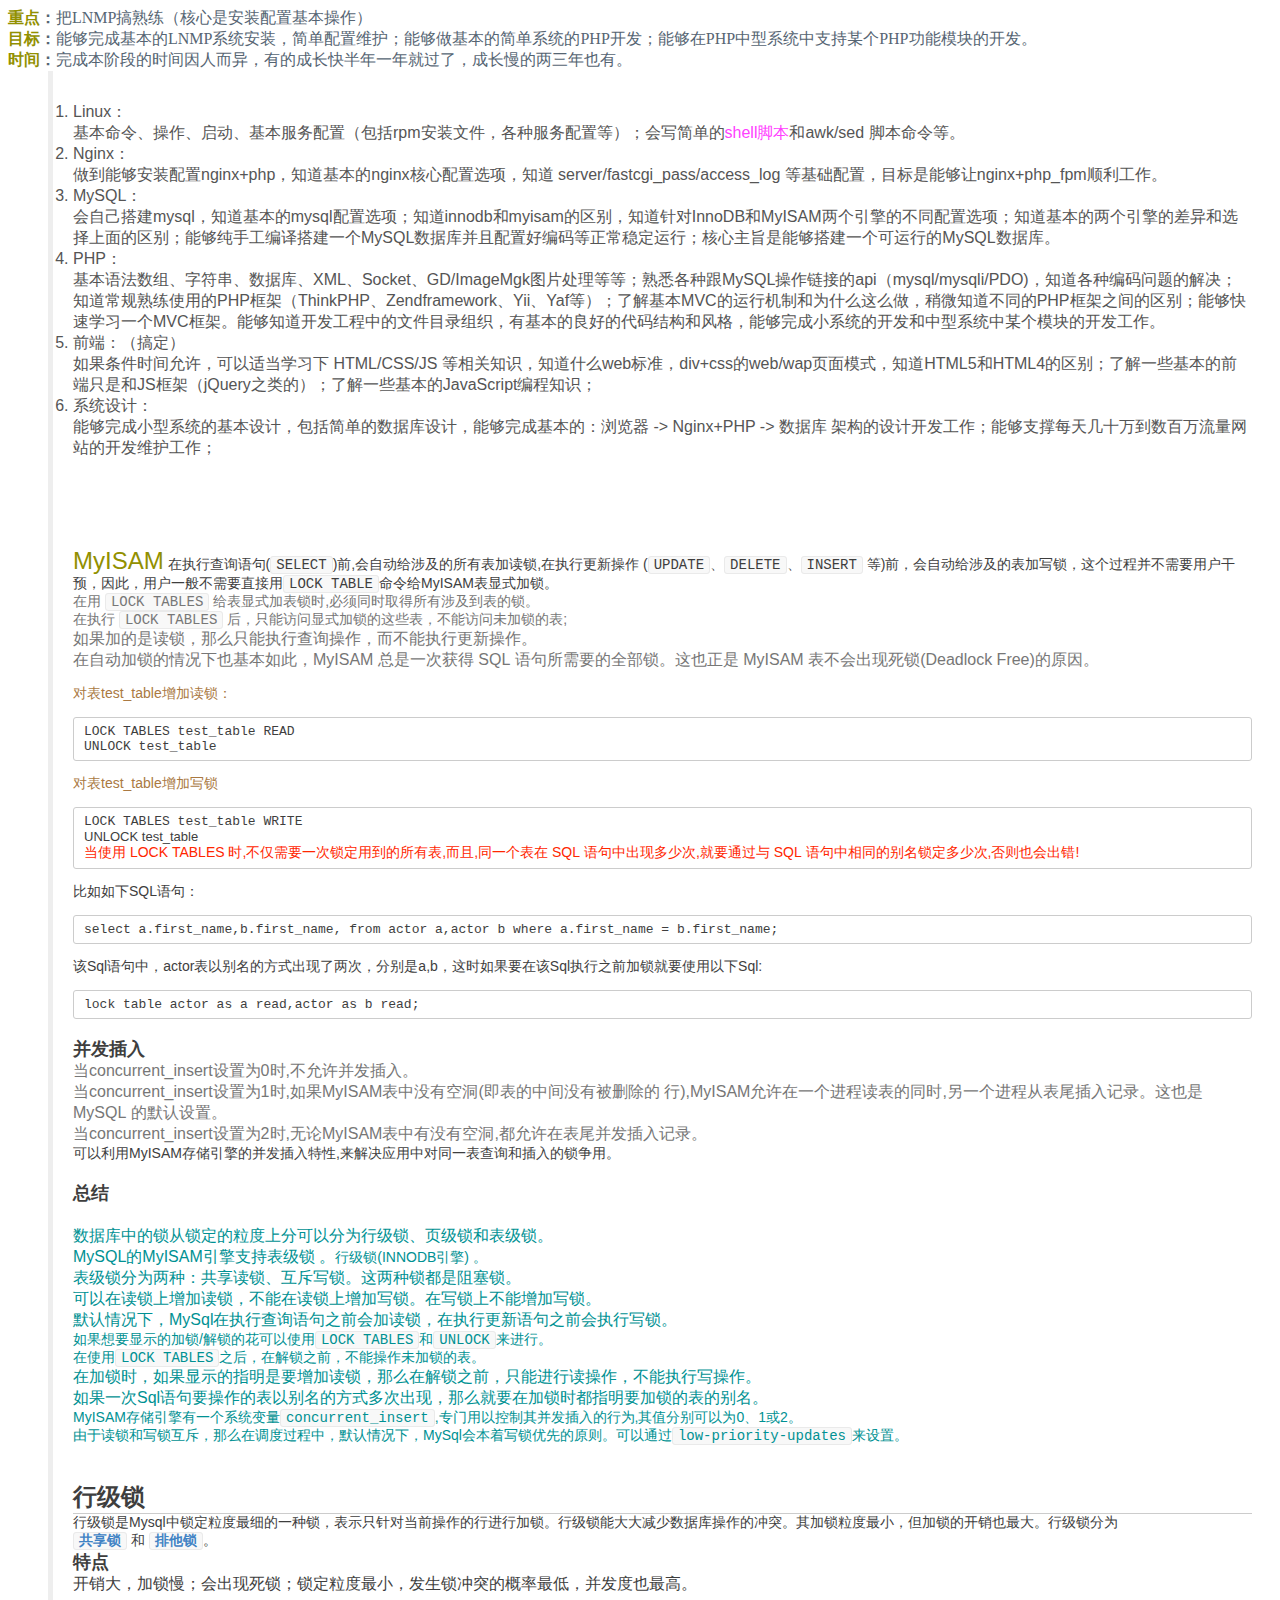
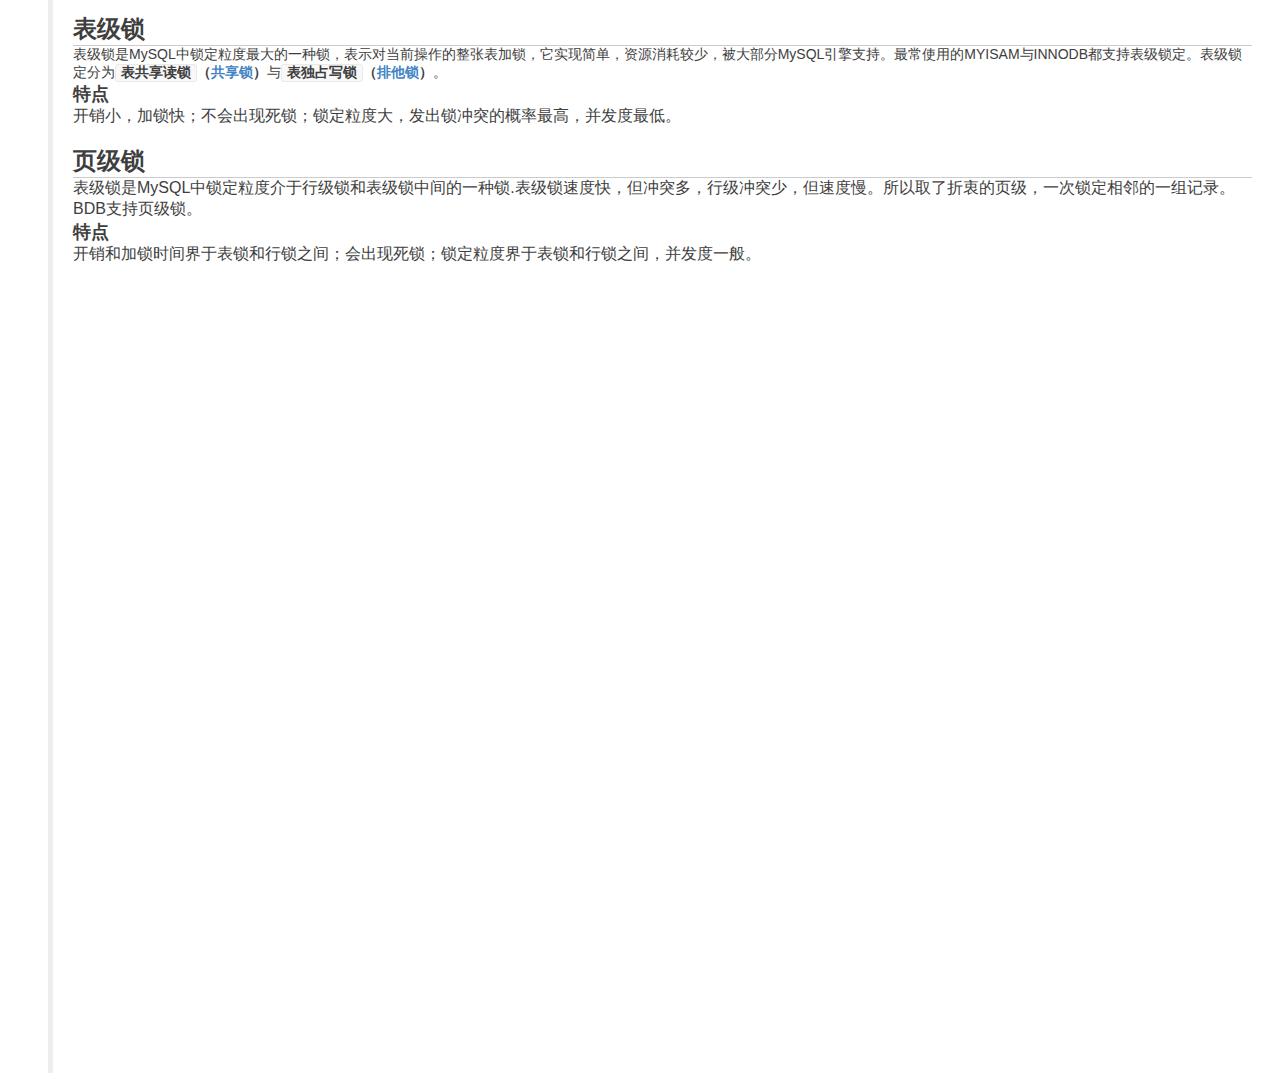
<file: index.html>
<?xml version="1.0" encoding="UTF-8" standalone="no"?>
<!DOCTYPE html PUBLIC "-//W3C//DTD XHTML 1.0 Transitional//EN" "http://www.w3.org/TR/xhtml1/DTD/xhtml1-transitional.dtd">
<html>
    <head>
        <meta http-equiv="Content-Type" content="text/html; charset=UTF-8"/>
        <meta name="exporter-version" content="Evernote Mac 6.8 (453749)"/>
        <meta name="altitude" content="46.21904373168945"/>
        <meta name="author" content="qwe852780@vip.qq.com"/>
        <meta name="created" content="2016-08-02 10:08:06 +0000"/>
        <meta name="latitude" content="39.94785663699393"/>
        <meta name="longitude" content="116.4172401452305"/><meta name="source" content="desktop.mac"/><meta name="updated" content="2016-11-17 02:24:59 +0000"/><title>New</title></head><body>
<div><span style="color: rgb(86, 101, 115);"><strong style="border: 0px; padding: 0px; font-weight: bold; font-style: inherit; font-size: 16px; font-family: inherit; vertical-align: baseline; background-color: transparent; background-position: initial initial; background-repeat: initial initial;"><span style="color: rgb(146, 144, 0);">重点</span>：</strong><span style="font-size: 16px;"><span style="font-family: inherit;">把LNMP搞熟练（核心是安装配置基本操作）</span></span></span></div>
<div><span style="color: rgb(86, 101, 115);"><strong style="border: 0px; padding: 0px; font-weight: bold; font-style: inherit; font-size: 16px; font-family: inherit; vertical-align: baseline; background-color: transparent; background-position: initial initial; background-repeat: initial initial;"><span style="color: rgb(146, 144, 0);">目标</span>：</strong><span style="font-family: inherit;"><span style="font-size: 16px;">能够完成基本的LNMP系统安装，简单配置维护；能够做基本的简单系统的PHP开发；能够在PHP中型系统中支持某个PHP功能模块的开发。</span></span></span></div>
<div><span style="color: rgb(86, 101, 115);"><strong style="border: 0px; padding: 0px; font-weight: bold; font-style: inherit; font-size: 16px; font-family: inherit; vertical-align: baseline; background-color: transparent; background-position: initial initial; background-repeat: initial initial;"><span style="color: rgb(146, 144, 0);">时间</span>：</strong><span style="font-family: inherit;"><span style="font-size: 16px;">完成本阶段的时间因人而异，有的成长快半年一年就过了，成长慢的两三年也有。</span></span></span></div>
<div>
<div style="border-width: 0px 0px 0px 5px; border-left-style: solid; border-left-color: rgb(238, 238, 238); padding: 15px 20px 1px; font-weight: normal; font-style: normal; font-size: 16px; font-family: 'Open Sans', 'Hiragino Sans GB', 'Microsoft YaHei', 'WenQuanYi Micro Hei', Arial, Verdana, Tahoma, sans-serif; vertical-align: baseline; background-color: transparent; color: rgb(153, 153, 153); font-variant-caps: normal; letter-spacing: normal; orphans: auto; text-align: start; text-indent: 0px; text-transform: none; white-space: normal; widows: auto; word-spacing: 0px; -webkit-text-stroke-width: 0px; background-position: initial initial; background-repeat: initial initial;margin-left:40px;">
<div style="border: 0px; padding: 0px; font-weight: inherit; font-style: inherit; font-size: 16px; font-family: inherit; vertical-align: baseline; background-color: transparent; color: rgb(86, 101, 115); background-position: initial initial; background-repeat: initial initial;"/>
</div>
<ol style="border: 0px; padding: 0px; font-weight: normal; font-style: normal; font-size: 16px; font-family: 'Open Sans', 'Hiragino Sans GB', 'Microsoft YaHei', 'WenQuanYi Micro Hei', Arial, Verdana, Tahoma, sans-serif; vertical-align: baseline; background-color: transparent; list-style: decimal; color: rgb(85, 85, 85); font-variant-caps: normal; letter-spacing: normal; orphans: auto; text-align: start; text-indent: 0px; text-transform: none; white-space: normal; widows: auto; word-spacing: 0px; -webkit-text-stroke-width: 0px; background-position: initial initial; background-repeat: initial initial;">
<li style="border: 0px; padding: 0px; font-weight: inherit; font-style: inherit; font-size: 16px; font-family: inherit; vertical-align: baseline; background-color: transparent; list-style: decimal; background-position: initial initial; background-repeat: initial initial;">Linux：<br style="border: 0px; padding: 0px;"/>
基本命令、操作、启动、基本服务配置（包括rpm安装文件，各种服务配置等）；会写简单的<span style="color: rgb(255, 64, 255);">shell脚本</span>和awk/sed 脚本命令等。</li>
<li style="border: 0px; padding: 0px; font-weight: inherit; font-style: inherit; font-size: 16px; font-family: inherit; vertical-align: baseline; background-color: transparent; list-style: decimal; background-position: initial initial; background-repeat: initial initial;">Nginx：<br style="border: 0px; padding: 0px;"/>
做到能够安装配置nginx+php，知道基本的nginx核心配置选项，知道 server/fastcgi_pass/access_log 等基础配置，目标是能够让nginx+php_fpm顺利工作。</li>
<li style="border: 0px; padding: 0px; font-weight: inherit; font-style: inherit; font-size: 16px; font-family: inherit; vertical-align: baseline; background-color: transparent; list-style: decimal; background-position: initial initial; background-repeat: initial initial;">MySQL：<br style="border: 0px; padding: 0px;"/>
会自己搭建mysql，知道基本的mysql配置选项；知道innodb和myisam的区别，知道针对InnoDB和MyISAM两个引擎的不同配置选项；知道基本的两个引擎的差异和选择上面的区别；能够纯手工编译搭建一个MySQL数据库并且配置好编码等正常稳定运行；核心主旨是能够搭建一个可运行的MySQL数据库。</li>
<li style="border: 0px; padding: 0px; font-weight: inherit; font-style: inherit; font-size: 16px; font-family: inherit; vertical-align: baseline; background-color: transparent; list-style: decimal; background-position: initial initial; background-repeat: initial initial;">PHP：<br style="border: 0px; padding: 0px;"/>
基本语法数组、字符串、数据库、XML、Socket、GD/ImageMgk图片处理等等；熟悉各种跟MySQL操作链接的api（mysql/mysqli/PDO)，知道各种编码问题的解决；知道常规熟练使用的PHP框架（ThinkPHP、Zendframework、Yii、Yaf等）；了解基本MVC的运行机制和为什么这么做，稍微知道不同的PHP框架之间的区别；能够快速学习一个MVC框架。能够知道开发工程中的文件目录组织，有基本的良好的代码结构和风格，能够完成小系统的开发和中型系统中某个模块的开发工作。</li>
<li style="border: 0px; padding: 0px; font-weight: inherit; font-style: inherit; font-size: 16px; font-family: inherit; vertical-align: baseline; background-color: transparent; list-style: decimal; background-position: initial initial; background-repeat: initial initial;">前端：（搞定）<br style="border: 0px; padding: 0px;"/>
如果条件时间允许，可以适当学习下 HTML/CSS/JS 等相关知识，知道什么web标准，div+css的web/wap页面模式，知道HTML5和HTML4的区别；了解一些基本的前端只是和JS框架（jQuery之类的）；了解一些基本的JavaScript编程知识；</li>
<li style="border: 0px; padding: 0px; font-weight: inherit; font-style: inherit; font-size: 16px; font-family: inherit; vertical-align: baseline; background-color: transparent; list-style: decimal; background-position: initial initial; background-repeat: initial initial;">系统设计：<br style="border: 0px; padding: 0px;"/>
能够完成小型系统的基本设计，包括简单的数据库设计，能够完成基本的：浏览器 -&gt; Nginx+PHP -&gt; 数据库 架构的设计开发工作；能够支撑每天几十万到数百万流量网站的开发维护工作；</li>
</ol>
<div style="border: 0px; padding: 0px; font-weight: inherit; font-style: inherit; vertical-align: baseline; background-color: transparent; list-style: decimal;">
<div><span style="font-size: 16px;"><br/></span></div>
<div><span style="font-size: 16px;"><br/></span></div>
<div><span style="font-size: 16px;"><br/></span></div>
<div><br/></div>
<div>
<div>
<div style="padding: 0px; box-sizing: border-box !important; word-wrap: break-word !important; clear: both; min-height: 1em; white-space: normal; font-style: normal; font-variant-ligatures: normal; font-variant-caps: normal; font-weight: normal; letter-spacing: normal; orphans: 2; text-align: start; text-indent: 0px; text-transform: none; widows: 2; word-spacing: 0px; -webkit-text-stroke-width: 0px; -webkit-print-color-adjust: exact; font-family: Helvetica, arial, sans-serif; font-size: 14px; background-color: rgb(255, 255, 255);">
<div><span style="color: rgb(62, 62, 62);"><span style="color: rgb(146, 144, 0);"><span style="font-size: 24px;">MyISAM</span></span> 在执行查询语句(<code style=" padding: 0px 5px; max-width: 100%; box-sizing: border-box !important; word-wrap: break-word !important; -webkit-print-color-adjust: exact; white-space: nowrap; border-width: 1px; border-style: solid; border-color: rgb(234, 234, 234); background-color: rgb(248, 248, 248); border-radius: 3px;">SELECT</code>)前,会自动给涉及的所有表加读锁,在执行更新操作 (<code style=" padding: 0px 5px; max-width: 100%; box-sizing: border-box !important; word-wrap: break-word !important; -webkit-print-color-adjust: exact; white-space: nowrap; border-width: 1px; border-style: solid; border-color: rgb(234, 234, 234); background-color: rgb(248, 248, 248); border-radius: 3px;">UPDATE</code>、<code style=" padding: 0px 5px; max-width: 100%; box-sizing: border-box !important; word-wrap: break-word !important; -webkit-print-color-adjust: exact; white-space: nowrap; border-width: 1px; border-style: solid; border-color: rgb(234, 234, 234); background-color: rgb(248, 248, 248); border-radius: 3px;">DELETE</code>、<code style=" padding: 0px 5px; max-width: 100%; box-sizing: border-box !important; word-wrap: break-word !important; -webkit-print-color-adjust: exact; white-space: nowrap; border-width: 1px; border-style: solid; border-color: rgb(234, 234, 234); background-color: rgb(248, 248, 248); border-radius: 3px;">INSERT</code> 等)前，会自动给涉及的表加写锁，这个过程并不需要用户干预，因此，用户一般不需要直接用<code style=" padding: 0px 5px; max-width: 100%; box-sizing: border-box !important; word-wrap: break-word !important; -webkit-print-color-adjust: exact; white-space: nowrap; border-width: 1px; border-style: solid; border-color: rgb(234, 234, 234); background-color: rgb(248, 248, 248); border-radius: 3px;">LOCK TABLE</code>命令给MyISAM表显式加锁。</span></div>
</div>
</div>
<div>
<div style="padding: 0px; box-sizing: border-box !important; clear: both; min-height: 1em; font-family: Helvetica, arial, sans-serif; font-size: 14px; font-style: normal; font-variant-ligatures: normal; font-variant-caps: normal; font-weight: normal; letter-spacing: normal; orphans: 2; text-align: start; text-indent: 0px; text-transform: none; widows: 2; word-spacing: 0px; -webkit-text-stroke-width: 0px; -webkit-print-color-adjust: exact;">
<div><span style="color: rgb(119, 119, 119);">在用 <code style="padding: 0px 5px; max-width: 100%; box-sizing: border-box !important; -webkit-print-color-adjust: exact; border-width: 1px; border-style: solid; border-color: rgb(234, 234, 234); background-color: rgb(248, 248, 248); border-radius: 3px;">LOCK TABLES</code> 给表显式加表锁时,必须同时取得所有涉及到表的锁。</span></div>
</div>
</div>
<div>
<div style="padding: 0px; box-sizing: border-box !important; clear: both; min-height: 1em; font-family: Helvetica, arial, sans-serif; font-size: 14px; font-style: normal; font-variant-ligatures: normal; font-variant-caps: normal; font-weight: normal; letter-spacing: normal; orphans: 2; text-align: start; text-indent: 0px; text-transform: none; widows: 2; word-spacing: 0px; -webkit-text-stroke-width: 0px; -webkit-print-color-adjust: exact;">
<div><span style="color: rgb(119, 119, 119);">在执行 <code style="padding: 0px 5px; max-width: 100%; box-sizing: border-box !important; -webkit-print-color-adjust: exact; border-width: 1px; border-style: solid; border-color: rgb(234, 234, 234); background-color: rgb(248, 248, 248); border-radius: 3px;">LOCK TABLES</code> 后，只能访问显式加锁的这些表，不能访问未加锁的表;</span></div>
</div>
</div>
<div>
<div style="padding: 0px; box-sizing: border-box !important; clear: both; min-height: 1em; font-style: normal; font-variant-ligatures: normal; font-variant-caps: normal; font-weight: normal; letter-spacing: normal; orphans: 2; text-align: start; text-indent: 0px; text-transform: none; widows: 2; word-spacing: 0px; -webkit-text-stroke-width: 0px; -webkit-print-color-adjust: exact;">
<div><span style="font-family: Helvetica, arial, sans-serif;"><span style="color: rgb(119, 119, 119);">如果加的是读锁，那么只能执行查询操作，而不能执行更新操作。</span></span></div>
</div>
</div>
</div>
<div>
<div style="padding: 0px; clear: both; min-height: 1em; font-style: normal; font-variant-ligatures: normal; font-variant-caps: normal; font-weight: normal; letter-spacing: normal; orphans: 2; text-align: start; text-indent: 0px; text-transform: none; widows: 2; word-spacing: 0px; -webkit-text-stroke-width: 0px; -webkit-print-color-adjust: exact; box-sizing: border-box !important;">
<div><span style="color: rgb(119, 119, 119);"><span style="font-family: Helvetica, arial, sans-serif;">在自动加锁的情况下也基本如此，MyISAM 总是一次获得 SQL 语句所需要的全部锁。这也正是 MyISAM 表不会出现死锁(Deadlock Free)的原因。</span></span></div>
<div>
<p style=" padding: 0px; max-width: 100%; box-sizing: border-box !important; word-wrap: break-word !important; clear: both; min-height: 1em; white-space: normal; color: rgb(62, 62, 62); font-style: normal; font-variant-ligatures: normal; font-variant-caps: normal; font-weight: normal; letter-spacing: normal; orphans: 2; text-align: start; text-indent: 0px; text-transform: none; widows: 2; word-spacing: 0px; -webkit-text-stroke-width: 0px; -webkit-print-color-adjust: exact; font-family: Helvetica, arial, sans-serif; font-size: 14px; background-color: rgb(255, 255, 255);"><span style="color: rgb(170, 121, 66);">对表test_table增加读锁：</span></p>
<pre style="padding: 6px 10px; max-width: 100%; box-sizing: border-box !important; word-wrap: break-word !important; color: rgb(62, 62, 62); font-style: normal; font-variant-ligatures: normal; font-variant-caps: normal; font-weight: normal; letter-spacing: normal; orphans: 2; text-align: start; text-indent: 0px; text-transform: none; widows: 2; word-spacing: 0px; -webkit-text-stroke-width: 0px; background-color: rgb(255, 255, 255); -webkit-print-color-adjust: exact; border-width: 1px; border-style: solid; border-color: rgb(204, 204, 204); font-size: 13px; overflow: auto; border-radius: 3px;">
<code style=" padding: 0px; max-width: 100%; box-sizing: border-box !important; word-wrap: break-word !important; -webkit-print-color-adjust: exact; border-width: initial; border-style: none; border-color: initial; background-color: transparent; border-radius: 3px;">LOCK TABLES test_table READ
UNLOCK test_table</code>
</pre>
<p style=" padding: 0px; max-width: 100%; box-sizing: border-box !important; word-wrap: break-word !important; clear: both; min-height: 1em; white-space: normal; color: rgb(62, 62, 62); font-style: normal; font-variant-ligatures: normal; font-variant-caps: normal; font-weight: normal; letter-spacing: normal; orphans: 2; text-align: start; text-indent: 0px; text-transform: none; widows: 2; word-spacing: 0px; -webkit-text-stroke-width: 0px; -webkit-print-color-adjust: exact; font-family: Helvetica, arial, sans-serif; font-size: 14px; background-color: rgb(255, 255, 255);"><span style="color: rgb(170, 121, 66);">对表test_table增加写锁</span></p>
<div style="padding: 6px 10px; box-sizing: border-box !important; color: rgb(62, 62, 62); font-style: normal; font-variant-ligatures: normal; font-variant-caps: normal; font-weight: normal; letter-spacing: normal; orphans: 2; text-align: start; text-indent: 0px; text-transform: none; widows: 2; word-spacing: 0px; -webkit-text-stroke-width: 0px; background-color: rgb(255, 255, 255); -webkit-print-color-adjust: exact; border-width: 1px; border-style: solid; border-color: rgb(204, 204, 204); font-size: 13px; overflow: auto; border-radius: 3px;"><code style="padding: 0px; max-width: 100%; box-sizing: border-box !important; -webkit-print-color-adjust: exact; border-width: initial; border-style: none; border-color: initial; background-color: transparent; border-radius: 3px;">LOCK TABLES test_table WRITE</code>
<div><span style="background-color: transparent;">UNLOCK test_table</span></div>
<div><span style="color: rgb(255, 38, 0);"><span style="font-family: Helvetica, arial, sans-serif;"><span style="font-size: 14px;"><span style="background-color: transparent;">当使用 LOCK TABLES 时,不仅需要一次锁定用到的所有表,而且,同一个表在 SQL 语句中出现多少次,就要通过与 SQL 语句中相同的别名锁定多少次,否则也会出错!</span></span></span></span></div>
</div>
<p style=" padding: 0px; max-width: 100%; box-sizing: border-box !important; word-wrap: break-word !important; clear: both; min-height: 1em; white-space: normal; color: rgb(62, 62, 62); font-style: normal; font-variant-ligatures: normal; font-variant-caps: normal; font-weight: normal; letter-spacing: normal; orphans: 2; text-align: start; text-indent: 0px; text-transform: none; widows: 2; word-spacing: 0px; -webkit-text-stroke-width: 0px; -webkit-print-color-adjust: exact; font-family: Helvetica, arial, sans-serif; font-size: 14px; background-color: rgb(255, 255, 255);">比如如下SQL语句：</p>
<pre style="padding: 6px 10px; max-width: 100%; box-sizing: border-box !important; word-wrap: break-word !important; color: rgb(62, 62, 62); font-style: normal; font-variant-ligatures: normal; font-variant-caps: normal; font-weight: normal; letter-spacing: normal; orphans: 2; text-align: start; text-indent: 0px; text-transform: none; widows: 2; word-spacing: 0px; -webkit-text-stroke-width: 0px; background-color: rgb(255, 255, 255); -webkit-print-color-adjust: exact; border-width: 1px; border-style: solid; border-color: rgb(204, 204, 204); font-size: 13px; overflow: auto; border-radius: 3px;">
<code style=" padding: 0px; max-width: 100%; box-sizing: border-box !important; word-wrap: break-word !important; -webkit-print-color-adjust: exact; border-width: initial; border-style: none; border-color: initial; background-color: transparent; border-radius: 3px;">select a.first_name,b.first_name, from actor a,actor b where a.first_name = b.first_name;</code>
</pre>
<p style=" padding: 0px; max-width: 100%; box-sizing: border-box !important; word-wrap: break-word !important; clear: both; min-height: 1em; white-space: normal; color: rgb(62, 62, 62); font-style: normal; font-variant-ligatures: normal; font-variant-caps: normal; font-weight: normal; letter-spacing: normal; orphans: 2; text-align: start; text-indent: 0px; text-transform: none; widows: 2; word-spacing: 0px; -webkit-text-stroke-width: 0px; -webkit-print-color-adjust: exact; font-family: Helvetica, arial, sans-serif; font-size: 14px; background-color: rgb(255, 255, 255);">该Sql语句中，actor表以别名的方式出现了两次，分别是a,b，这时如果要在该Sql执行之前加锁就要使用以下Sql:</p>
<div style="padding: 6px 10px; box-sizing: border-box !important; color: rgb(62, 62, 62); font-style: normal; font-variant-ligatures: normal; font-variant-caps: normal; font-weight: normal; letter-spacing: normal; orphans: 2; text-align: start; text-indent: 0px; text-transform: none; widows: 2; word-spacing: 0px; -webkit-text-stroke-width: 0px; background-color: rgb(255, 255, 255); -webkit-print-color-adjust: exact; border-width: 1px; border-style: solid; border-color: rgb(204, 204, 204); font-size: 13px; overflow: auto; border-radius: 3px;">
<div><code style="padding: 0px; box-sizing: border-box !important; -webkit-print-color-adjust: exact; border-width: initial; border-style: none; border-color: initial; background-color: transparent; border-radius: 3px;">lock table actor as a read,actor as b read;</code></div>
</div>
</div>
</div>
</div>
<div><br/></div>
<div>
<div style="padding: 0px; box-sizing: border-box !important; word-wrap: break-word !important; font-style: normal; font-variant-ligatures: normal; font-variant-caps: normal; letter-spacing: normal; orphans: 2; text-align: start; text-indent: 0px; text-transform: none; white-space: normal; widows: 2; word-spacing: 0px; -webkit-text-stroke-width: 0px; -webkit-print-color-adjust: exact; -webkit-font-smoothing: antialiased; cursor: text; background-color: rgb(255, 255, 255);">
<div><span style="color: rgb(62, 62, 62);"><span style="font-size: 18px;"><span style="font-family: Helvetica, arial, sans-serif;"><b>并发插入</b></span></span></span></div>
<div><span style="font-family: Helvetica, arial, sans-serif;"><span style="color: rgb(119, 119, 119);">当concurrent_insert设置为0时,不允许并发插入。</span></span></div>
<div><span style="font-family: Helvetica, arial, sans-serif;"><span style="color: rgb(119, 119, 119);">当concurrent_insert设置为1时,如果MyISAM表中没有空洞(即表的中间没有被删除的 行),MyISAM允许在一个进程读表的同时,另一个进程从表尾插入记录。这也是MySQL 的默认设置。</span></span></div>
<div><span style="font-family: Helvetica, arial, sans-serif;"><span style="color: rgb(119, 119, 119);">当concurrent_insert设置为2时,无论MyISAM表中有没有空洞,都允许在表尾并发插入记录。</span></span></div>
<div>
<div style="padding: 0px; box-sizing: border-box !important; word-wrap: break-word !important; clear: both; min-height: 1em; white-space: normal; color: rgb(62, 62, 62); font-style: normal; font-variant-ligatures: normal; font-variant-caps: normal; font-weight: normal; letter-spacing: normal; orphans: 2; text-align: start; text-indent: 0px; text-transform: none; widows: 2; word-spacing: 0px; -webkit-text-stroke-width: 0px; -webkit-print-color-adjust: exact; font-family: Helvetica, arial, sans-serif; font-size: 14px; background-color: rgb(255, 255, 255);">
<div>可以利用MyISAM存储引擎的并发插入特性,来解决应用中对同一表查询和插入的锁争用。</div>
</div>
</div>
</div>
</div>
<div><br/></div>
<div>
<div style="padding: 0px; box-sizing: border-box !important; word-wrap: break-word !important; font-style: normal; font-variant-ligatures: normal; font-variant-caps: normal; letter-spacing: normal; orphans: 2; text-align: start; text-indent: 0px; text-transform: none; white-space: normal; widows: 2; word-spacing: 0px; -webkit-text-stroke-width: 0px; -webkit-print-color-adjust: exact; -webkit-font-smoothing: antialiased; cursor: text; background-color: rgb(255, 255, 255);">
<div><b><span style="font-size: 18px;"><span style="font-family: Helvetica, arial, sans-serif;"><span style="color: rgb(62, 62, 62);">总结</span></span></span></b></div>
<div><b><span style="font-size: 18px;"><span style="font-family: Helvetica, arial, sans-serif;"><span style="color: rgb(62, 62, 62);"><br/></span></span></span></b></div>
</div>
</div>
<div>
<div style="padding: 0px; box-sizing: border-box !important; word-wrap: break-word !important; clear: both; min-height: 1em; white-space: normal; font-style: normal; font-variant-ligatures: normal; font-variant-caps: normal; font-weight: normal; letter-spacing: normal; orphans: 2; text-align: start; text-indent: 0px; text-transform: none; widows: 2; word-spacing: 0px; -webkit-text-stroke-width: 0px; -webkit-print-color-adjust: exact; background-color: rgb(255, 255, 255);">
<div><span style="color: rgb(0, 145, 147);"><span style="font-family: Helvetica, arial, sans-serif;">数据库中的锁从锁定的粒度上分可以分为行级锁、页级锁和表级锁。</span></span></div>
</div>
</div>
<div>
<div style="padding: 0px; box-sizing: border-box !important; word-wrap: break-word !important; clear: both; min-height: 1em; white-space: normal; font-style: normal; font-variant-ligatures: normal; font-variant-caps: normal; font-weight: normal; letter-spacing: normal; orphans: 2; text-align: start; text-indent: 0px; text-transform: none; widows: 2; word-spacing: 0px; -webkit-text-stroke-width: 0px; -webkit-print-color-adjust: exact; background-color: rgb(255, 255, 255);">
<div><span style="color: rgb(0, 145, 147);"><span style="font-family: Helvetica, arial, sans-serif;">MySQL的MyISAM引擎支持表级锁 。</span><span style="font-family: Helvetica, arial, sans-serif; font-size: 14px; font-style: normal; font-variant-ligatures: normal; font-variant-caps: normal; font-weight: normal; letter-spacing: normal; orphans: 2; text-align: start; text-indent: 0px; text-transform: none; white-space: normal; widows: 2; word-spacing: 0px; -webkit-text-stroke-width: 0px; background-color: rgb(255, 255, 255); float: none;">行级锁(INNODB引擎) 。 </span></span></div>
</div>
</div>
<div>
<div style="padding: 0px; box-sizing: border-box !important; word-wrap: break-word !important; clear: both; min-height: 1em; white-space: normal; font-style: normal; font-variant-ligatures: normal; font-variant-caps: normal; font-weight: normal; letter-spacing: normal; orphans: 2; text-align: start; text-indent: 0px; text-transform: none; widows: 2; word-spacing: 0px; -webkit-text-stroke-width: 0px; -webkit-print-color-adjust: exact; background-color: rgb(255, 255, 255);">
<div><span style="color: rgb(0, 145, 147);"><span style="font-family: Helvetica, arial, sans-serif;">表级锁分为两种：共享读锁、互斥写锁。这两种锁都是阻塞锁。</span></span></div>
</div>
</div>
<div>
<div style="padding: 0px; box-sizing: border-box !important; word-wrap: break-word !important; clear: both; min-height: 1em; white-space: normal; font-style: normal; font-variant-ligatures: normal; font-variant-caps: normal; font-weight: normal; letter-spacing: normal; orphans: 2; text-align: start; text-indent: 0px; text-transform: none; widows: 2; word-spacing: 0px; -webkit-text-stroke-width: 0px; -webkit-print-color-adjust: exact; background-color: rgb(255, 255, 255);">
<div><span style="color: rgb(0, 145, 147);"><span style="font-family: Helvetica, arial, sans-serif;">可以在读锁上增加读锁，不能在读锁上增加写锁。在写锁上不能增加写锁。</span></span></div>
</div>
</div>
<div>
<div style="padding: 0px; box-sizing: border-box !important; word-wrap: break-word !important; clear: both; min-height: 1em; white-space: normal; font-style: normal; font-variant-ligatures: normal; font-variant-caps: normal; font-weight: normal; letter-spacing: normal; orphans: 2; text-align: start; text-indent: 0px; text-transform: none; widows: 2; word-spacing: 0px; -webkit-text-stroke-width: 0px; -webkit-print-color-adjust: exact; background-color: rgb(255, 255, 255);">
<div><span style="color: rgb(0, 145, 147);"><span style="font-family: Helvetica, arial, sans-serif;">默认情况下，MySql在执行查询语句之前会加读锁，在执行更新语句之前会执行写锁。</span></span></div>
</div>
</div>
<div>
<div style="padding: 0px; box-sizing: border-box !important; word-wrap: break-word !important; clear: both; min-height: 1em; white-space: normal; font-style: normal; font-variant-ligatures: normal; font-variant-caps: normal; font-weight: normal; letter-spacing: normal; orphans: 2; text-align: start; text-indent: 0px; text-transform: none; widows: 2; word-spacing: 0px; -webkit-text-stroke-width: 0px; -webkit-print-color-adjust: exact; font-family: Helvetica, arial, sans-serif; font-size: 14px; background-color: rgb(255, 255, 255);">
<div><span style="color: rgb(0, 145, 147);">如果想要显示的加锁/解锁的花可以使用<code style=" padding: 0px 5px; max-width: 100%; box-sizing: border-box !important; word-wrap: break-word !important; -webkit-print-color-adjust: exact; white-space: nowrap; border-width: 1px; border-style: solid; border-color: rgb(234, 234, 234); background-color: rgb(248, 248, 248); border-radius: 3px;">LOCK TABLES</code>和<code style=" padding: 0px 5px; max-width: 100%; box-sizing: border-box !important; word-wrap: break-word !important; -webkit-print-color-adjust: exact; white-space: nowrap; border-width: 1px; border-style: solid; border-color: rgb(234, 234, 234); background-color: rgb(248, 248, 248); border-radius: 3px;">UNLOCK</code>来进行。</span></div>
</div>
</div>
<div>
<div style="padding: 0px; box-sizing: border-box !important; word-wrap: break-word !important; clear: both; min-height: 1em; white-space: normal; font-style: normal; font-variant-ligatures: normal; font-variant-caps: normal; font-weight: normal; letter-spacing: normal; orphans: 2; text-align: start; text-indent: 0px; text-transform: none; widows: 2; word-spacing: 0px; -webkit-text-stroke-width: 0px; -webkit-print-color-adjust: exact; font-family: Helvetica, arial, sans-serif; font-size: 14px; background-color: rgb(255, 255, 255);">
<div><span style="color: rgb(0, 145, 147);">在使用<code style=" padding: 0px 5px; max-width: 100%; box-sizing: border-box !important; word-wrap: break-word !important; -webkit-print-color-adjust: exact; white-space: nowrap; border-width: 1px; border-style: solid; border-color: rgb(234, 234, 234); background-color: rgb(248, 248, 248); border-radius: 3px;">LOCK TABLES</code>之后，在解锁之前，不能操作未加锁的表。</span></div>
</div>
</div>
<div>
<div style="padding: 0px; box-sizing: border-box !important; word-wrap: break-word !important; clear: both; min-height: 1em; white-space: normal; font-style: normal; font-variant-ligatures: normal; font-variant-caps: normal; font-weight: normal; letter-spacing: normal; orphans: 2; text-align: start; text-indent: 0px; text-transform: none; widows: 2; word-spacing: 0px; -webkit-text-stroke-width: 0px; -webkit-print-color-adjust: exact; background-color: rgb(255, 255, 255);">
<div><span style="color: rgb(0, 145, 147);"><span style="font-family: Helvetica, arial, sans-serif;">在加锁时，如果显示的指明是要增加读锁，那么在解锁之前，只能进行读操作，不能执行写操作。</span></span></div>
</div>
</div>
<div>
<div style="padding: 0px; box-sizing: border-box !important; word-wrap: break-word !important; clear: both; min-height: 1em; white-space: normal; font-style: normal; font-variant-ligatures: normal; font-variant-caps: normal; font-weight: normal; letter-spacing: normal; orphans: 2; text-align: start; text-indent: 0px; text-transform: none; widows: 2; word-spacing: 0px; -webkit-text-stroke-width: 0px; -webkit-print-color-adjust: exact; background-color: rgb(255, 255, 255);">
<div><span style="color: rgb(0, 145, 147);"><span style="font-family: Helvetica, arial, sans-serif;">如果一次Sql语句要操作的表以别名的方式多次出现，那么就要在加锁时都指明要加锁的表的别名。</span></span></div>
</div>
</div>
<div>
<div style="padding: 0px; box-sizing: border-box !important; word-wrap: break-word !important; clear: both; min-height: 1em; white-space: normal; font-style: normal; font-variant-ligatures: normal; font-variant-caps: normal; font-weight: normal; letter-spacing: normal; orphans: 2; text-align: start; text-indent: 0px; text-transform: none; widows: 2; word-spacing: 0px; -webkit-text-stroke-width: 0px; -webkit-print-color-adjust: exact; font-family: Helvetica, arial, sans-serif; font-size: 14px; background-color: rgb(255, 255, 255);">
<div><span style="color: rgb(0, 145, 147);">MyISAM存储引擎有一个系统变量<code style=" padding: 0px 5px; max-width: 100%; box-sizing: border-box !important; word-wrap: break-word !important; -webkit-print-color-adjust: exact; white-space: nowrap; border-width: 1px; border-style: solid; border-color: rgb(234, 234, 234); background-color: rgb(248, 248, 248); border-radius: 3px;">concurrent_insert</code>,专门用以控制其并发插入的行为,其值分别可以为0、1或2。</span></div>
</div>
</div>
<div>
<div style="padding: 0px; box-sizing: border-box !important; word-wrap: break-word !important; clear: both; min-height: 1em; white-space: normal; color: rgb(62, 62, 62); font-style: normal; font-variant-ligatures: normal; font-variant-caps: normal; font-weight: normal; letter-spacing: normal; orphans: 2; text-align: start; text-indent: 0px; text-transform: none; widows: 2; word-spacing: 0px; -webkit-text-stroke-width: 0px; -webkit-print-color-adjust: exact; font-family: Helvetica, arial, sans-serif; font-size: 14px; background-color: rgb(255, 255, 255);">
<div><span style="color: rgb(122, 129, 255);"><span style="color: rgb(255, 133, 255);"><span style="color: rgb(255, 138, 216);"><span style="color: rgb(148, 55, 255);"><span style="color: rgb(146, 146, 146);"><span style="color: rgb(79, 143, 0);"><span style="color: rgb(0, 143, 0);"><span style="color: rgb(56, 209, 66);"><span style="color: rgb(115, 250, 121);"><span style="color: rgb(0, 145, 147);">由于读锁和写锁互斥，那么在调度过程中，默认情况下，MySql会本着写锁优先的原则。可以通过<code style=" padding: 0px 5px; max-width: 100%; box-sizing: border-box !important; word-wrap: break-word !important; -webkit-print-color-adjust: exact; white-space: nowrap; border-width: 1px; border-style: solid; border-color: rgb(234, 234, 234); background-color: rgb(248, 248, 248); border-radius: 3px;">low-priority-updates</code>来设置。</span></span></span></span></span></span></span></span></span></span></div>
</div>
</div>
<div><br/></div>
<div><br/></div>
<div>
<div style="padding: 0px; box-sizing: border-box !important; word-wrap: break-word !important; font-style: normal; font-variant-ligatures: normal; font-variant-caps: normal; letter-spacing: normal; orphans: 2; text-align: start; text-indent: 0px; text-transform: none; white-space: normal; widows: 2; word-spacing: 0px; -webkit-text-stroke-width: 0px; -webkit-print-color-adjust: exact; -webkit-font-smoothing: antialiased; cursor: text; border-bottom-width: 1px; border-bottom-style: solid; border-bottom-color: rgb(204, 204, 204); background-color: rgb(255, 255, 255);">
<div><b><span style="font-size: 24px;"><span style="font-family: Helvetica, arial, sans-serif;"><span style="color: rgb(62, 62, 62);">行级锁</span></span></span></b></div>
</div>
</div>
<div>
<div style="padding: 0px; box-sizing: border-box !important; word-wrap: break-word !important; clear: both; min-height: 1em; white-space: normal; font-style: normal; font-variant-ligatures: normal; font-variant-caps: normal; font-weight: normal; letter-spacing: normal; orphans: 2; text-align: start; text-indent: 0px; text-transform: none; widows: 2; word-spacing: 0px; -webkit-text-stroke-width: 0px; -webkit-print-color-adjust: exact; font-family: Helvetica, arial, sans-serif; font-size: 14px; background-color: rgb(255, 255, 255);">
<div><span style="color: rgb(62, 62, 62);">行级锁是Mysql中锁定粒度最细的一种锁，表示只针对当前操作的行进行加锁。行级锁能大大减少数据库操作的冲突。其加锁粒度最小，但加锁的开销也最大。行级锁分为<strong style=" padding: 0px; max-width: 100%; box-sizing: border-box !important; word-wrap: break-word !important; -webkit-print-color-adjust: exact;"><a style=" padding: 0px; color: rgb(65, 131, 196); text-decoration: none; max-width: 100%; box-sizing: border-box !important; word-wrap: break-word !important; -webkit-print-color-adjust: exact;"><code style=" padding: 0px 5px; max-width: 100%; box-sizing: border-box !important; word-wrap: break-word !important; -webkit-print-color-adjust: exact; white-space: nowrap; border: 1px solid rgb(234, 234, 234); border-radius: 3px; background-color: rgb(248, 248, 248);">共享锁</code></a></strong> 和 <strong style=" padding: 0px; max-width: 100%; box-sizing: border-box !important; word-wrap: break-word !important; -webkit-print-color-adjust: exact;"><a style=" padding: 0px; color: rgb(65, 131, 196); text-decoration: none; max-width: 100%; box-sizing: border-box !important; word-wrap: break-word !important; -webkit-print-color-adjust: exact;"><code style=" padding: 0px 5px; max-width: 100%; box-sizing: border-box !important; word-wrap: break-word !important; -webkit-print-color-adjust: exact; white-space: nowrap; border: 1px solid rgb(234, 234, 234); border-radius: 3px; background-color: rgb(248, 248, 248);">排他锁</code></a></strong>。</span></div>
</div>
</div>
<div>
<div style="padding: 0px; box-sizing: border-box !important; word-wrap: break-word !important; font-style: normal; font-variant-ligatures: normal; font-variant-caps: normal; letter-spacing: normal; orphans: 2; text-align: start; text-indent: 0px; text-transform: none; white-space: normal; widows: 2; word-spacing: 0px; -webkit-text-stroke-width: 0px; -webkit-print-color-adjust: exact; -webkit-font-smoothing: antialiased; cursor: text; background-color: rgb(255, 255, 255);">
<div><b><span style="font-size: 18px;"><span style="font-family: Helvetica, arial, sans-serif;"><span style="color: rgb(62, 62, 62);">特点</span></span></span></b></div>
</div>
</div>
<div>
<div style="padding: 0px; box-sizing: border-box !important; word-wrap: break-word !important; clear: both; min-height: 1em; white-space: normal; font-style: normal; font-variant-ligatures: normal; font-variant-caps: normal; font-weight: normal; letter-spacing: normal; orphans: 2; text-align: start; text-indent: 0px; text-transform: none; widows: 2; word-spacing: 0px; -webkit-text-stroke-width: 0px; -webkit-print-color-adjust: exact; background-color: rgb(255, 255, 255);">
<div><span style="font-family: Helvetica, arial, sans-serif;"><span style="color: rgb(62, 62, 62);">开销大，加锁慢；会出现死锁；锁定粒度最小，发生锁冲突的概率最低，并发度也最高。</span></span></div>
<div><span style="font-family: Helvetica, arial, sans-serif;"><span style="color: rgb(62, 62, 62);"><br/></span></span></div>
</div>
</div>
<div>
<div style="padding: 0px; box-sizing: border-box !important; word-wrap: break-word !important; font-style: normal; font-variant-ligatures: normal; font-variant-caps: normal; letter-spacing: normal; orphans: 2; text-align: start; text-indent: 0px; text-transform: none; white-space: normal; widows: 2; word-spacing: 0px; -webkit-text-stroke-width: 0px; -webkit-print-color-adjust: exact; -webkit-font-smoothing: antialiased; cursor: text; border-bottom-width: 1px; border-bottom-style: solid; border-bottom-color: rgb(204, 204, 204); background-color: rgb(255, 255, 255);">
<div><b><span style="font-size: 24px;"><span style="font-family: Helvetica, arial, sans-serif;"><span style="color: rgb(62, 62, 62);">表级锁</span></span></span></b></div>
</div>
</div>
<div>
<div style="padding: 0px; box-sizing: border-box !important; word-wrap: break-word !important; clear: both; min-height: 1em; white-space: normal; font-style: normal; font-variant-ligatures: normal; font-variant-caps: normal; font-weight: normal; letter-spacing: normal; orphans: 2; text-align: start; text-indent: 0px; text-transform: none; widows: 2; word-spacing: 0px; -webkit-text-stroke-width: 0px; -webkit-print-color-adjust: exact; font-family: Helvetica, arial, sans-serif; font-size: 14px; background-color: rgb(255, 255, 255);">
<div><span style="color: rgb(62, 62, 62);">表级锁是MySQL中锁定粒度最大的一种锁，表示对当前操作的整张表加锁，它实现简单，资源消耗较少，被大部分MySQL引擎支持。最常使用的MYISAM与INNODB都支持表级锁定。表级锁定分为<strong style=" padding: 0px; max-width: 100%; box-sizing: border-box !important; word-wrap: break-word !important; -webkit-print-color-adjust: exact;"><code style=" padding: 0px 5px; max-width: 100%; box-sizing: border-box !important; word-wrap: break-word !important; -webkit-print-color-adjust: exact; white-space: nowrap; border: 1px solid rgb(234, 234, 234); border-radius: 3px; background-color: rgb(248, 248, 248);">表共享读锁</code>（<a style=" padding: 0px; color: rgb(65, 131, 196); text-decoration: none; max-width: 100%; box-sizing: border-box !important; word-wrap: break-word !important; -webkit-print-color-adjust: exact;">共享锁</a>）</strong>与<strong style=" padding: 0px; max-width: 100%; box-sizing: border-box !important; word-wrap: break-word !important; -webkit-print-color-adjust: exact;"><code style=" padding: 0px 5px; max-width: 100%; box-sizing: border-box !important; word-wrap: break-word !important; -webkit-print-color-adjust: exact; white-space: nowrap; border: 1px solid rgb(234, 234, 234); border-radius: 3px; background-color: rgb(248, 248, 248);">表独占写锁</code>（<a style=" padding: 0px; color: rgb(65, 131, 196); text-decoration: none; max-width: 100%; box-sizing: border-box !important; word-wrap: break-word !important; -webkit-print-color-adjust: exact;">排他锁</a>）</strong>。</span></div>
</div>
</div>
<div>
<div style="padding: 0px; box-sizing: border-box !important; word-wrap: break-word !important; font-style: normal; font-variant-ligatures: normal; font-variant-caps: normal; letter-spacing: normal; orphans: 2; text-align: start; text-indent: 0px; text-transform: none; white-space: normal; widows: 2; word-spacing: 0px; -webkit-text-stroke-width: 0px; -webkit-print-color-adjust: exact; -webkit-font-smoothing: antialiased; cursor: text; background-color: rgb(255, 255, 255);">
<div><b><span style="font-size: 18px;"><span style="font-family: Helvetica, arial, sans-serif;"><span style="color: rgb(62, 62, 62);">特点</span></span></span></b></div>
</div>
</div>
<div>
<div style="padding: 0px; box-sizing: border-box !important; word-wrap: break-word !important; clear: both; min-height: 1em; white-space: normal; font-style: normal; font-variant-ligatures: normal; font-variant-caps: normal; font-weight: normal; letter-spacing: normal; orphans: 2; text-align: start; text-indent: 0px; text-transform: none; widows: 2; word-spacing: 0px; -webkit-text-stroke-width: 0px; -webkit-print-color-adjust: exact; background-color: rgb(255, 255, 255);">
<div><span style="font-family: Helvetica, arial, sans-serif;"><span style="color: rgb(62, 62, 62);">开销小，加锁快；不会出现死锁；锁定粒度大，发出锁冲突的概率最高，并发度最低。</span></span></div>
<div><span style="font-family: Helvetica, arial, sans-serif;"><span style="color: rgb(62, 62, 62);"><br/></span></span></div>
</div>
</div>
<div>
<div style="padding: 0px; box-sizing: border-box !important; word-wrap: break-word !important; font-style: normal; font-variant-ligatures: normal; font-variant-caps: normal; letter-spacing: normal; orphans: 2; text-align: start; text-indent: 0px; text-transform: none; white-space: normal; widows: 2; word-spacing: 0px; -webkit-text-stroke-width: 0px; -webkit-print-color-adjust: exact; -webkit-font-smoothing: antialiased; cursor: text; border-bottom-width: 1px; border-bottom-style: solid; border-bottom-color: rgb(204, 204, 204); background-color: rgb(255, 255, 255);">
<div><b><span style="font-size: 24px;"><span style="font-family: Helvetica, arial, sans-serif;"><span style="color: rgb(62, 62, 62);">页级锁</span></span></span></b></div>
</div>
</div>
<div>
<div style="padding: 0px; box-sizing: border-box !important; word-wrap: break-word !important; clear: both; min-height: 1em; white-space: normal; font-style: normal; font-variant-ligatures: normal; font-variant-caps: normal; font-weight: normal; letter-spacing: normal; orphans: 2; text-align: start; text-indent: 0px; text-transform: none; widows: 2; word-spacing: 0px; -webkit-text-stroke-width: 0px; -webkit-print-color-adjust: exact; background-color: rgb(255, 255, 255);">
<div><span style="font-family: Helvetica, arial, sans-serif;"><span style="color: rgb(62, 62, 62);">表级锁是MySQL中锁定粒度介于行级锁和表级锁中间的一种锁.表级锁速度快，但冲突多，行级冲突少，但速度慢。所以取了折衷的页级，一次锁定相邻的一组记录。BDB支持页级锁。</span></span></div>
</div>
</div>
<div>
<div style="padding: 0px; box-sizing: border-box !important; word-wrap: break-word !important; font-style: normal; font-variant-ligatures: normal; font-variant-caps: normal; letter-spacing: normal; orphans: 2; text-align: start; text-indent: 0px; text-transform: none; white-space: normal; widows: 2; word-spacing: 0px; -webkit-text-stroke-width: 0px; -webkit-print-color-adjust: exact; -webkit-font-smoothing: antialiased; cursor: text; background-color: rgb(255, 255, 255);">
<div><b><span style="font-size: 18px;"><span style="font-family: Helvetica, arial, sans-serif;"><span style="color: rgb(62, 62, 62);">特点</span></span></span></b></div>
</div>
</div>
<div>
<div style="padding: 0px; box-sizing: border-box !important; word-wrap: break-word !important; clear: both; min-height: 1em; white-space: normal; font-style: normal; font-variant-ligatures: normal; font-variant-caps: normal; font-weight: normal; letter-spacing: normal; orphans: 2; text-align: start; text-indent: 0px; text-transform: none; widows: 2; word-spacing: 0px; -webkit-text-stroke-width: 0px; -webkit-print-color-adjust: exact; background-color: rgb(255, 255, 255);">
<div><span style="font-family: Helvetica, arial, sans-serif;"><span style="color: rgb(62, 62, 62);">开销和加锁时间界于表锁和行锁之间；会出现死锁；锁定粒度界于表锁和行锁之间，并发度一般。</span></span></div>
</div>
</div>
<div><br/></div>
<div><br/></div>
<div><br/></div>
<div><br/></div>
<div><br/></div>
<div><br/></div>
<div><br/></div>
<div><br/></div>
<div><br/></div>
<div><br/></div>
<div><br/></div>
<div><br/></div>
<div><br/></div>
<div><br/></div>
<div><br/></div>
<div><br/></div>
<div><br/></div>
<div><br/></div>
<div><br/></div>
<div><br/></div>
<div><br/></div>
<div><br/></div>
<div><br/></div>
<div><br/></div>
<div><br/></div>
<div><br/></div>
<div><br/></div>
<div><br/></div>
<div><br/></div>
<div><br/></div>
<div><br/></div>
<div><br/></div>
<div><br/></div>
<div><br/></div>
<div><br/></div>
<div><br/></div>
<div><br/></div>
<div><br/></div>
<div><br/></div>
<div><br/></div>
<div><br/></div>
<div><br/></div>
<div><br/></div>
<div><br/></div>
<div>
<div style="padding: 0px; clear: both; min-height: 1em; white-space: normal; font-style: normal; font-variant-ligatures: normal; font-variant-caps: normal; font-weight: normal; letter-spacing: normal; orphans: 2; text-align: start; text-indent: 0px; text-transform: none; widows: 2; word-spacing: 0px; -webkit-text-stroke-width: 0px; -webkit-print-color-adjust: exact; font-size: 14px; background-color: rgb(255, 255, 255); box-sizing: border-box !important; word-wrap: break-word !important;">
<div><span style="color: rgb(62, 62, 62);"><span style="font-size: 13px;"><br/></span></span></div>
</div>
</div>
</div>
</div>
</body></html>
</file>
